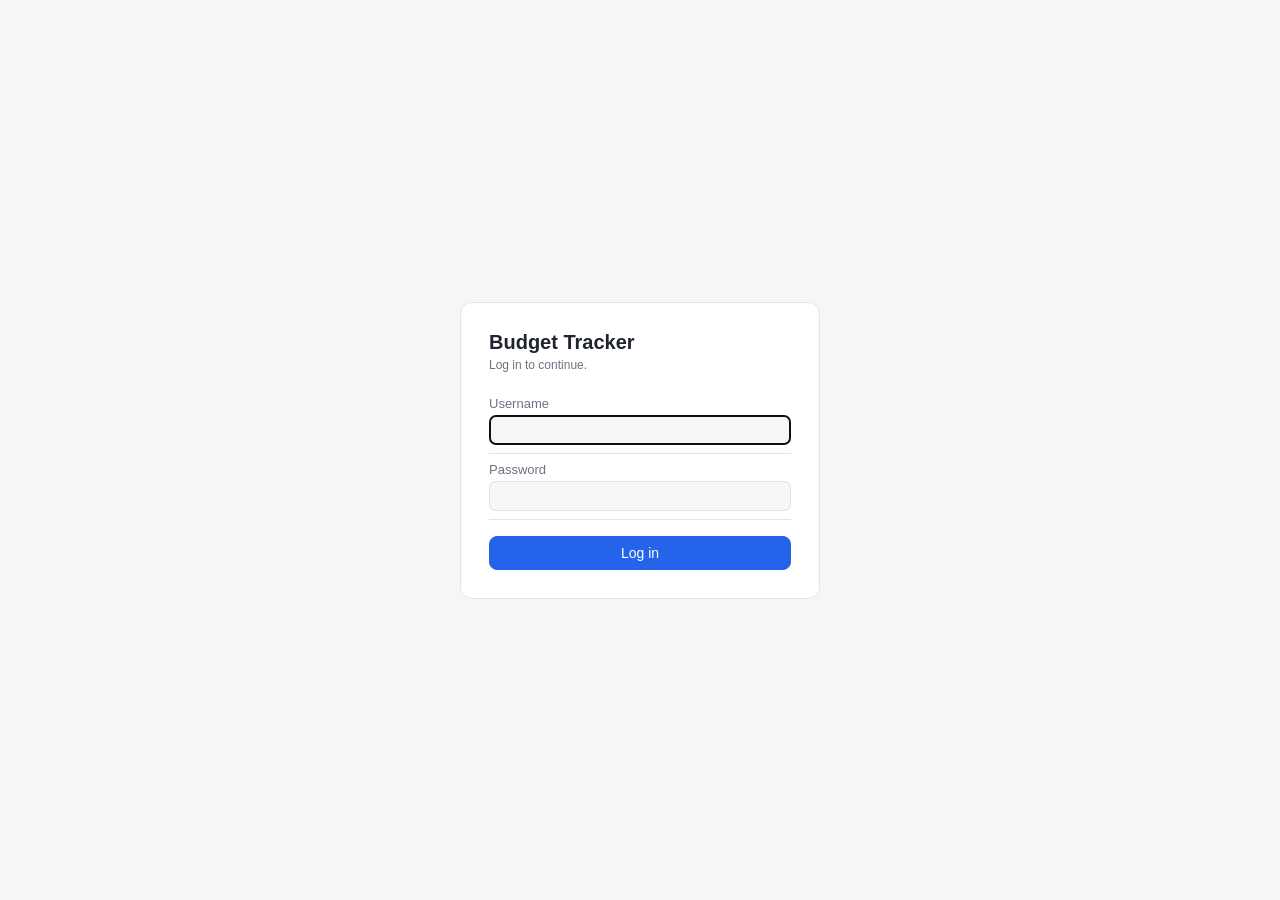
<file: dashboard/login.html>
<!DOCTYPE html>
<html lang="en">
<head>
  <meta charset="UTF-8" />
  <meta name="viewport" content="width=device-width, initial-scale=1.0" />
  <title>Log in - Budget Tracker</title>
  <link rel="stylesheet" href="style.css" />
</head>
<body class="login-page">
  <div class="login-card">
    <h1 class="app-title">Budget Tracker</h1>
    <p class="text-muted">Log in to continue.</p>
    <div id="login-error" class="banner" hidden></div>
    <div class="mapping-row">
      <label>Username</label>
      <input type="text" id="login-username" autocomplete="username" />
    </div>
    <div class="mapping-row">
      <label>Password</label>
      <input type="password" id="login-password" autocomplete="current-password" />
    </div>
    <div class="modal-actions">
      <button class="btn btn-primary" id="login-submit-btn">Log in</button>
    </div>
  </div>

  <script>
    const errorEl = document.getElementById("login-error");
    const usernameEl = document.getElementById("login-username");
    const passwordEl = document.getElementById("login-password");
    const submitBtn = document.getElementById("login-submit-btn");

    async function submitLogin() {
      errorEl.hidden = true;
      const username = usernameEl.value.trim();
      const password = passwordEl.value;
      if (!username || !password) {
        errorEl.textContent = "Enter both a username and password.";
        errorEl.hidden = false;
        return;
      }

      try {
        const res = await fetch("/login", {
          method: "POST",
          headers: { "Content-Type": "application/json" },
          body: JSON.stringify({ username, password }),
        });
        if (res.ok) {
          window.location.href = "/";
          return;
        }
        const data = await res.json().catch(() => ({}));
        errorEl.textContent = data.error || "Login failed.";
        errorEl.hidden = false;
      } catch (err) {
        errorEl.textContent = "Couldn't reach the server. Try again.";
        errorEl.hidden = false;
      }
    }

    submitBtn.addEventListener("click", submitLogin);
    passwordEl.addEventListener("keydown", (e) => {
      if (e.key === "Enter") submitLogin();
    });
    usernameEl.focus();
  </script>
</body>
</html>
</file>
<file: dashboard/style.css>
:root {
  --bg: #f5f6f8;
  --card-bg: #ffffff;
  --border: #e2e4e9;
  --text: #1f2430;
  --text-muted: #6b7280;
  --green: #16a34a;
  --green-bg: #dcfce7;
  --red: #dc2626;
  --red-bg: #fee2e2;
  --amber: #d97706;
  --amber-bg: #fef3c7;
  --accent: #2563eb;
  --accent-text: #ffffff;
  --row-alt: #fafbfc;
  --radius: 10px;

  --cat-shopping: #2563eb;
  --cat-groceries: #16a34a;
  --cat-dining: #ea580c;
  --cat-transportation: #7c3aed;
  --cat-travel: #0891b2;
  --cat-activities: #db2777;
  --cat-miscellaneous: #6b7280;
}

/* Dark mode applies either from the OS preference (when the user hasn't
   picked an explicit theme) or from the manual toggle (data-theme attribute,
   which always wins over the OS setting either direction). */
@media (prefers-color-scheme: dark) {
  :root:not([data-theme]) {
    --bg: #14161c;
    --card-bg: #1c1f28;
    --border: #2c303b;
    --text: #e6e8ee;
    --text-muted: #9198a8;
    --green: #4ade80;
    --green-bg: #0f2e1c;
    --red: #f87171;
    --red-bg: #3a1414;
    --amber: #fbbf24;
    --amber-bg: #3a2c0a;
    --accent: #60a5fa;
    --accent-text: #0b1220;
    --row-alt: #20232d;
  }
}

:root[data-theme="dark"] {
  --bg: #14161c;
  --card-bg: #1c1f28;
  --border: #2c303b;
  --text: #e6e8ee;
  --text-muted: #9198a8;
  --green: #4ade80;
  --green-bg: #0f2e1c;
  --red: #f87171;
  --red-bg: #3a1414;
  --amber: #fbbf24;
  --amber-bg: #3a2c0a;
  --accent: #60a5fa;
  --accent-text: #0b1220;
  --row-alt: #20232d;
}

* {
  box-sizing: border-box;
}

body {
  margin: 0;
  font-family: -apple-system, "Segoe UI", Roboto, Helvetica, Arial, sans-serif;
  background: var(--bg);
  color: var(--text);
}

.topbar {
  display: flex;
  align-items: center;
  justify-content: space-between;
  padding: 16px 24px;
  background: var(--card-bg);
  border-bottom: 1px solid var(--border);
  flex-wrap: wrap;
  gap: 12px;
}

.topbar-actions {
  display: flex;
  align-items: center;
  gap: 12px;
  flex-wrap: wrap;
}

.app-title {
  margin: 0;
  font-size: 20px;
  font-weight: 600;
}

.month-select {
  padding: 8px 12px;
  border-radius: 8px;
  border: 1px solid var(--border);
  background: var(--bg);
  color: var(--text);
  font-size: 14px;
  min-width: 140px;
}

.btn {
  padding: 8px 14px;
  border-radius: 8px;
  border: 1px solid var(--border);
  background: var(--card-bg);
  color: var(--text);
  font-size: 14px;
  cursor: pointer;
}

.btn:hover {
  border-color: var(--text-muted);
}

.btn-primary {
  background: var(--accent);
  border-color: var(--accent);
  color: var(--accent-text);
  font-weight: 500;
}

.btn-ghost {
  background: transparent;
  border-color: transparent;
  color: var(--text-muted);
}

.btn-ghost:hover {
  color: var(--text);
  border-color: var(--border);
}

.btn-icon {
  font-size: 20px;
  line-height: 1;
  padding: 4px 10px;
}

.tabs {
  display: flex;
  gap: 4px;
  padding: 12px 24px 0;
  background: var(--card-bg);
  border-bottom: 1px solid var(--border);
  overflow-x: auto;
}

.tab-button {
  border: none;
  background: transparent;
  padding: 10px 16px;
  font-size: 14px;
  font-weight: 500;
  color: var(--text-muted);
  cursor: pointer;
  border-bottom: 2px solid transparent;
  white-space: nowrap;
}

.tab-button.active {
  color: var(--accent);
  border-bottom-color: var(--accent);
}

.period-bar {
  display: flex;
  align-items: center;
  gap: 16px;
  padding: 12px 24px;
  background: var(--card-bg);
  border-bottom: 1px solid var(--border);
  flex-wrap: wrap;
}

.period-mode-toggle {
  display: flex;
  gap: 2px;
  background: var(--bg);
  border-radius: 8px;
  padding: 2px;
}

.period-mode-btn {
  border: none;
  background: transparent;
  padding: 6px 12px;
  border-radius: 6px;
  font-size: 13px;
  color: var(--text-muted);
  cursor: pointer;
}

.period-mode-btn.active {
  background: var(--card-bg);
  color: var(--text);
  font-weight: 500;
  box-shadow: 0 1px 2px rgba(0, 0, 0, 0.08);
}

.period-range-controls {
  display: flex;
  align-items: flex-end;
  gap: 12px;
  flex-wrap: wrap;
}

main {
  padding: 24px;
  max-width: 1000px;
  margin: 0 auto;
}

.tab-panel {
  display: none;
}

.tab-panel.active {
  display: block;
}

.banner {
  display: flex;
  align-items: center;
  gap: 8px;
  padding: 10px 14px;
  border-radius: var(--radius);
  font-size: 13px;
  margin-bottom: 16px;
  background: var(--amber-bg);
  color: var(--amber);
  border: 1px solid var(--amber);
}

.banner[hidden] {
  display: none;
}

.summary-cards {
  display: grid;
  grid-template-columns: repeat(auto-fit, minmax(160px, 1fr));
  gap: 12px;
  margin-bottom: 20px;
}

.summary-card {
  background: var(--card-bg);
  border: 1px solid var(--border);
  border-radius: var(--radius);
  padding: 14px 16px;
}

.summary-card .label {
  font-size: 12px;
  color: var(--text-muted);
  text-transform: uppercase;
  letter-spacing: 0.04em;
}

.summary-card .value {
  font-size: 22px;
  font-weight: 600;
  margin-top: 4px;
}

.data-table {
  width: 100%;
  border-collapse: collapse;
  background: var(--card-bg);
  border: 1px solid var(--border);
  border-radius: var(--radius);
  overflow: hidden;
}

.data-table th, .data-table td {
  padding: 10px 14px;
  text-align: left;
  font-size: 14px;
  border-bottom: 1px solid var(--border);
}

.data-table thead th {
  background: var(--row-alt);
  font-weight: 600;
  color: var(--text-muted);
  font-size: 12px;
  text-transform: uppercase;
  letter-spacing: 0.03em;
}

.data-table tbody tr:nth-child(even) {
  background: var(--row-alt);
}

.data-table tbody tr:last-child td {
  border-bottom: none;
}

.data-table tfoot td {
  font-weight: 700;
  border-top: 2px solid var(--border);
  border-bottom: none;
  background: var(--row-alt);
}

th.sortable {
  cursor: pointer;
  user-select: none;
}

th.sortable:hover {
  color: var(--text);
}

.amount {
  font-variant-numeric: tabular-nums;
}

.text-muted {
  color: var(--text-muted);
  font-size: 12px;
}

.over-budget {
  color: var(--red);
}

.under-budget {
  color: var(--green);
}

.category-cell {
  display: flex;
  align-items: center;
  gap: 8px;
}

.cat-dot {
  width: 8px;
  height: 8px;
  border-radius: 50%;
  flex-shrink: 0;
}

.progress-track {
  width: 100%;
  height: 8px;
  border-radius: 4px;
  background: var(--bg);
  overflow: hidden;
  position: relative;
}

.progress-fill {
  height: 100%;
  border-radius: 4px;
  background: var(--green);
}

.progress-fill.over {
  background: var(--red);
}

.progress-fill.way-over {
  background-image: repeating-linear-gradient(
    45deg,
    var(--red),
    var(--red) 6px,
    #ffffff33 6px,
    #ffffff33 12px
  );
}

.overflow-badge {
  display: inline-block;
  margin-left: 6px;
  padding: 1px 6px;
  border-radius: 999px;
  background: var(--red-bg);
  color: var(--red);
  font-size: 11px;
  font-weight: 600;
}

.category-select {
  padding: 5px 8px;
  border-radius: 6px;
  border: 1px solid var(--border);
  background: var(--bg);
  color: var(--text);
  font-size: 13px;
}

.filters-bar {
  display: flex;
  align-items: flex-end;
  gap: 16px;
  margin-bottom: 16px;
  flex-wrap: wrap;
}

.filter-field {
  display: flex;
  flex-direction: column;
  gap: 4px;
  font-size: 12px;
  color: var(--text-muted);
  text-transform: uppercase;
  letter-spacing: 0.03em;
}

.filter-field select,
.filter-field input {
  padding: 8px 12px;
  border-radius: 8px;
  border: 1px solid var(--border);
  background: var(--card-bg);
  font-size: 14px;
  color: var(--text);
  min-width: 160px;
  text-transform: none;
  letter-spacing: normal;
}

.multiselect {
  position: relative;
}

.multiselect-btn {
  padding: 8px 12px;
  border-radius: 8px;
  border: 1px solid var(--border);
  background: var(--card-bg);
  font-size: 14px;
  color: var(--text);
  min-width: 160px;
  text-align: left;
  cursor: pointer;
}

.multiselect-btn:hover {
  border-color: var(--text-muted);
}

.multiselect-panel {
  position: absolute;
  top: calc(100% + 4px);
  left: 0;
  z-index: 20;
  min-width: 200px;
  max-height: 260px;
  overflow-y: auto;
  background: var(--card-bg);
  border: 1px solid var(--border);
  border-radius: 8px;
  box-shadow: 0 8px 24px rgba(0, 0, 0, 0.12);
  padding: 6px;
}

.multiselect-option {
  display: flex;
  align-items: center;
  gap: 8px;
  padding: 6px 8px;
  border-radius: 6px;
  font-size: 14px;
  font-weight: 400;
  text-transform: none;
  letter-spacing: normal;
  color: var(--text);
  cursor: pointer;
}

.multiselect-option:hover {
  background: var(--row-alt);
}

.multiselect-option input {
  margin: 0;
}

.multiselect-divider {
  height: 1px;
  background: var(--border);
  margin: 4px 2px;
}

.filter-count {
  display: inline-flex;
  align-items: center;
  justify-content: center;
  min-width: 16px;
  height: 16px;
  padding: 0 4px;
  border-radius: 999px;
  background: var(--accent);
  color: var(--accent-text);
  font-size: 11px;
  font-weight: 600;
  margin-left: 6px;
}

.empty-state {
  color: var(--text-muted);
  padding: 24px;
  text-align: center;
}

.chart-card {
  margin-top: 24px;
  background: var(--card-bg);
  border: 1px solid var(--border);
  border-radius: var(--radius);
  padding: 16px;
}

.chart-card-header {
  display: flex;
  align-items: center;
  justify-content: space-between;
  flex-wrap: wrap;
  gap: 8px;
  margin-bottom: 12px;
}

.chart-title {
  margin: 0;
  font-size: 14px;
  font-weight: 600;
  color: var(--text-muted);
}

.chart-legend {
  display: flex;
  align-items: center;
  gap: 14px;
  flex-wrap: wrap;
}

.legend-item {
  display: flex;
  align-items: center;
  gap: 6px;
  font-size: 12px;
  color: var(--text-muted);
}

.legend-swatch {
  width: 10px;
  height: 10px;
  border-radius: 2px;
  flex-shrink: 0;
}

.legend-swatch-under {
  background: var(--accent);
}

.legend-swatch-over {
  background: var(--red);
}

.legend-swatch-line {
  width: 12px;
  height: 0;
  border-top: 2px dashed var(--text);
  border-radius: 0;
}

.chart-canvas-wrap {
  position: relative;
}

.chart-tooltip {
  position: absolute;
  pointer-events: none;
  background: var(--text);
  color: var(--card-bg);
  padding: 8px 10px;
  border-radius: 6px;
  font-size: 12px;
  line-height: 1.5;
  box-shadow: 0 4px 12px rgba(0, 0, 0, 0.2);
  white-space: nowrap;
  transform: translate(-50%, -100%);
  z-index: 10;
}

.chart-tooltip strong {
  font-weight: 600;
}

#trend-chart {
  display: block;
}

.modal-overlay {
  position: fixed;
  inset: 0;
  background: rgba(0, 0, 0, 0.45);
  display: flex;
  align-items: center;
  justify-content: center;
  z-index: 100;
  padding: 20px;
}

.modal-overlay[hidden] {
  display: none;
}

.modal {
  background: var(--card-bg);
  border-radius: 12px;
  width: 100%;
  max-width: 560px;
  max-height: 85vh;
  display: flex;
  flex-direction: column;
  border: 1px solid var(--border);
}

.modal-header {
  display: flex;
  align-items: center;
  justify-content: space-between;
  padding: 16px 20px;
  border-bottom: 1px solid var(--border);
}

.modal-header h2 {
  margin: 0;
  font-size: 16px;
}

.modal-body {
  padding: 20px;
  overflow-y: auto;
}

.upload-dropzone {
  border: 2px dashed var(--border);
  border-radius: var(--radius);
  padding: 32px 16px;
  text-align: center;
  color: var(--text-muted);
  font-size: 14px;
}

.upload-dropzone input[type="file"] {
  margin-top: 12px;
}

.mapping-row {
  display: flex;
  align-items: center;
  justify-content: space-between;
  gap: 12px;
  padding: 8px 0;
  border-bottom: 1px solid var(--border);
}

.mapping-row label {
  font-size: 13px;
  color: var(--text-muted);
  min-width: 100px;
}

.mapping-row select,
.mapping-row input {
  flex: 1;
  padding: 6px 10px;
  border-radius: 6px;
  border: 1px solid var(--border);
  background: var(--bg);
  color: var(--text);
  font-size: 14px;
}

.ambiguous-item {
  display: flex;
  align-items: center;
  justify-content: space-between;
  gap: 12px;
  padding: 10px 0;
  border-bottom: 1px solid var(--border);
}

.ambiguous-item-info {
  min-width: 0;
}

.ambiguous-item-merchant {
  font-size: 14px;
  font-weight: 500;
  overflow: hidden;
  text-overflow: ellipsis;
  white-space: nowrap;
}

.ambiguous-item-meta {
  font-size: 12px;
  color: var(--text-muted);
}

.modal-actions {
  display: flex;
  justify-content: flex-end;
  gap: 8px;
  margin-top: 20px;
}

.summary-month {
  margin-bottom: 16px;
}

.summary-month h4 {
  margin: 0 0 6px;
  font-size: 14px;
}

.summary-month table {
  width: 100%;
  font-size: 13px;
}

.summary-month td {
  padding: 3px 0;
}

.toast {
  position: fixed;
  bottom: 20px;
  right: 20px;
  background: var(--text);
  color: var(--card-bg);
  padding: 10px 16px;
  border-radius: 8px;
  font-size: 13px;
  box-shadow: 0 4px 12px rgba(0, 0, 0, 0.15);
  max-width: 360px;
  z-index: 200;
  display: flex;
  align-items: center;
  gap: 12px;
}

.toast[hidden] {
  display: none;
}

.toast-action {
  flex-shrink: 0;
  background: transparent;
  border: none;
  color: inherit;
  font-size: 13px;
  font-weight: 600;
  text-decoration: underline;
  cursor: pointer;
  padding: 0;
}

.toast-action:hover {
  opacity: 0.85;
}

.toast.error {
  background: var(--red);
  color: #ffffff;
}

@media (max-width: 640px) {
  main {
    padding: 12px;
  }

  .topbar {
    padding: 12px;
  }

  .filters-bar {
    flex-direction: column;
    align-items: stretch;
  }

  .filter-field select,
  .filter-field input {
    min-width: 0;
    width: 100%;
  }

  .data-table thead {
    display: none;
  }

  .data-table, .data-table tbody, .data-table tr, .data-table td {
    display: block;
    width: 100%;
  }

  .data-table tr {
    border-bottom: 1px solid var(--border);
    padding: 10px 14px;
  }

  .data-table td {
    border-bottom: none;
    padding: 4px 0;
    display: flex;
    justify-content: space-between;
    gap: 12px;
  }

  .data-table td::before {
    content: attr(data-label);
    font-size: 11px;
    text-transform: uppercase;
    letter-spacing: 0.03em;
    color: var(--text-muted);
    font-weight: 600;
  }

  .data-table tfoot tr {
    padding: 10px 14px;
  }

  .summary-cards {
    grid-template-columns: 1fr 1fr;
  }
}

/* -- Rules tab ------------------------------------------------------- */

.system-rules-list {
  margin: 8px 0 0;
  padding-left: 20px;
  color: var(--text-muted);
  font-size: 13px;
  line-height: 1.7;
}

.system-rules-list strong {
  color: var(--text);
}

.rule-add-row,
.rule-form-fields {
  display: flex;
  gap: 8px;
  margin-bottom: 16px;
  flex-wrap: wrap;
  align-items: center;
}

.rule-form {
  margin-bottom: 16px;
}

.rule-form-fields select,
.rule-form-fields input {
  padding: 8px 12px;
  border-radius: 8px;
  border: 1px solid var(--border);
  background: var(--bg);
  color: var(--text);
  font-size: 14px;
}

.rule-form-fields input[type="text"],
.rule-form-fields input[type="number"] {
  min-width: 130px;
}

.rule-form-actions {
  display: flex;
  gap: 8px;
}

.averaging-rules-list {
  display: flex;
  flex-direction: column;
  gap: 8px;
}

.averaging-rule-row {
  display: flex;
  align-items: center;
  justify-content: space-between;
  gap: 12px;
  padding: 10px 14px;
  border: 1px solid var(--border);
  border-radius: var(--radius);
  flex-wrap: wrap;
}

.averaging-rule-row.editing {
  flex-direction: column;
  align-items: stretch;
}

.averaging-rule-text {
  font-size: 13px;
  line-height: 1.5;
}

.averaging-rule-text .spread-label {
  color: var(--text-muted);
}

.averaging-rule-actions {
  display: flex;
  gap: 8px;
  flex-shrink: 0;
}

.rule-add-row select,
.rule-add-row input {
  padding: 8px 12px;
  border-radius: 8px;
  border: 1px solid var(--border);
  background: var(--bg);
  color: var(--text);
  font-size: 14px;
}

.rule-add-row input {
  flex: 1;
  min-width: 160px;
}

.rules-groups {
  display: flex;
  flex-direction: column;
  gap: 8px;
}

.rule-group {
  border: 1px solid var(--border);
  border-radius: var(--radius);
  padding: 4px 12px;
}

.rule-group summary {
  cursor: pointer;
  padding: 8px 0;
  font-weight: 600;
  font-size: 13px;
  display: flex;
  align-items: center;
  gap: 8px;
}

.rule-group summary .text-muted {
  font-weight: 400;
}

.rule-chips {
  display: flex;
  flex-wrap: wrap;
  gap: 8px;
  padding: 4px 0 12px;
}

.rule-chip {
  display: inline-flex;
  align-items: center;
  gap: 6px;
  background: var(--row-alt);
  border: 1px solid var(--border);
  border-radius: 999px;
  padding: 4px 6px 4px 12px;
  font-size: 13px;
}

.rule-chip-remove {
  border: none;
  background: transparent;
  color: var(--text-muted);
  cursor: pointer;
  font-size: 15px;
  line-height: 1;
  padding: 2px 6px;
  border-radius: 999px;
}

.rule-chip-remove:hover {
  color: var(--red);
  background: var(--red-bg);
}

.table-scroll {
  max-height: 420px;
  overflow-y: auto;
  border-radius: var(--radius);
}

.table-scroll .data-table {
  border-radius: 0;
}

.rule-remove-btn {
  border: none;
  background: transparent;
  color: var(--text-muted);
  cursor: pointer;
  font-size: 13px;
  text-decoration: underline;
  padding: 0;
}

.rule-remove-btn:hover {
  color: var(--red);
}

@media (max-width: 640px) {
  .table-scroll {
    max-height: none;
  }
}

/* -- Login page -------------------------------------------------------- */

.login-page {
  display: flex;
  align-items: center;
  justify-content: center;
  min-height: 100vh;
  background: var(--bg);
}

.login-card {
  background: var(--card-bg);
  border: 1px solid var(--border);
  border-radius: 12px;
  padding: 28px;
  width: 100%;
  max-width: 360px;
}

.login-card .app-title {
  margin: 0 0 4px;
}

.login-card .text-muted {
  margin: 0 0 16px;
}

.login-card .mapping-row {
  flex-direction: column;
  align-items: stretch;
  gap: 4px;
}

.login-card .mapping-row label {
  min-width: 0;
}

.login-card .modal-actions {
  justify-content: stretch;
  margin-top: 16px;
}

.login-card .modal-actions .btn {
  flex: 1;
}

/* -- Editable budget amounts ------------------------------------------ */

.budget-edit-btn {
  background: none;
  border: none;
  border-bottom: 1px dashed var(--text-muted);
  padding: 0;
  font: inherit;
  color: inherit;
  cursor: pointer;
  font-variant-numeric: tabular-nums;
}

.budget-edit-btn:hover {
  color: var(--accent);
  border-bottom-color: var(--accent);
}
</file>
